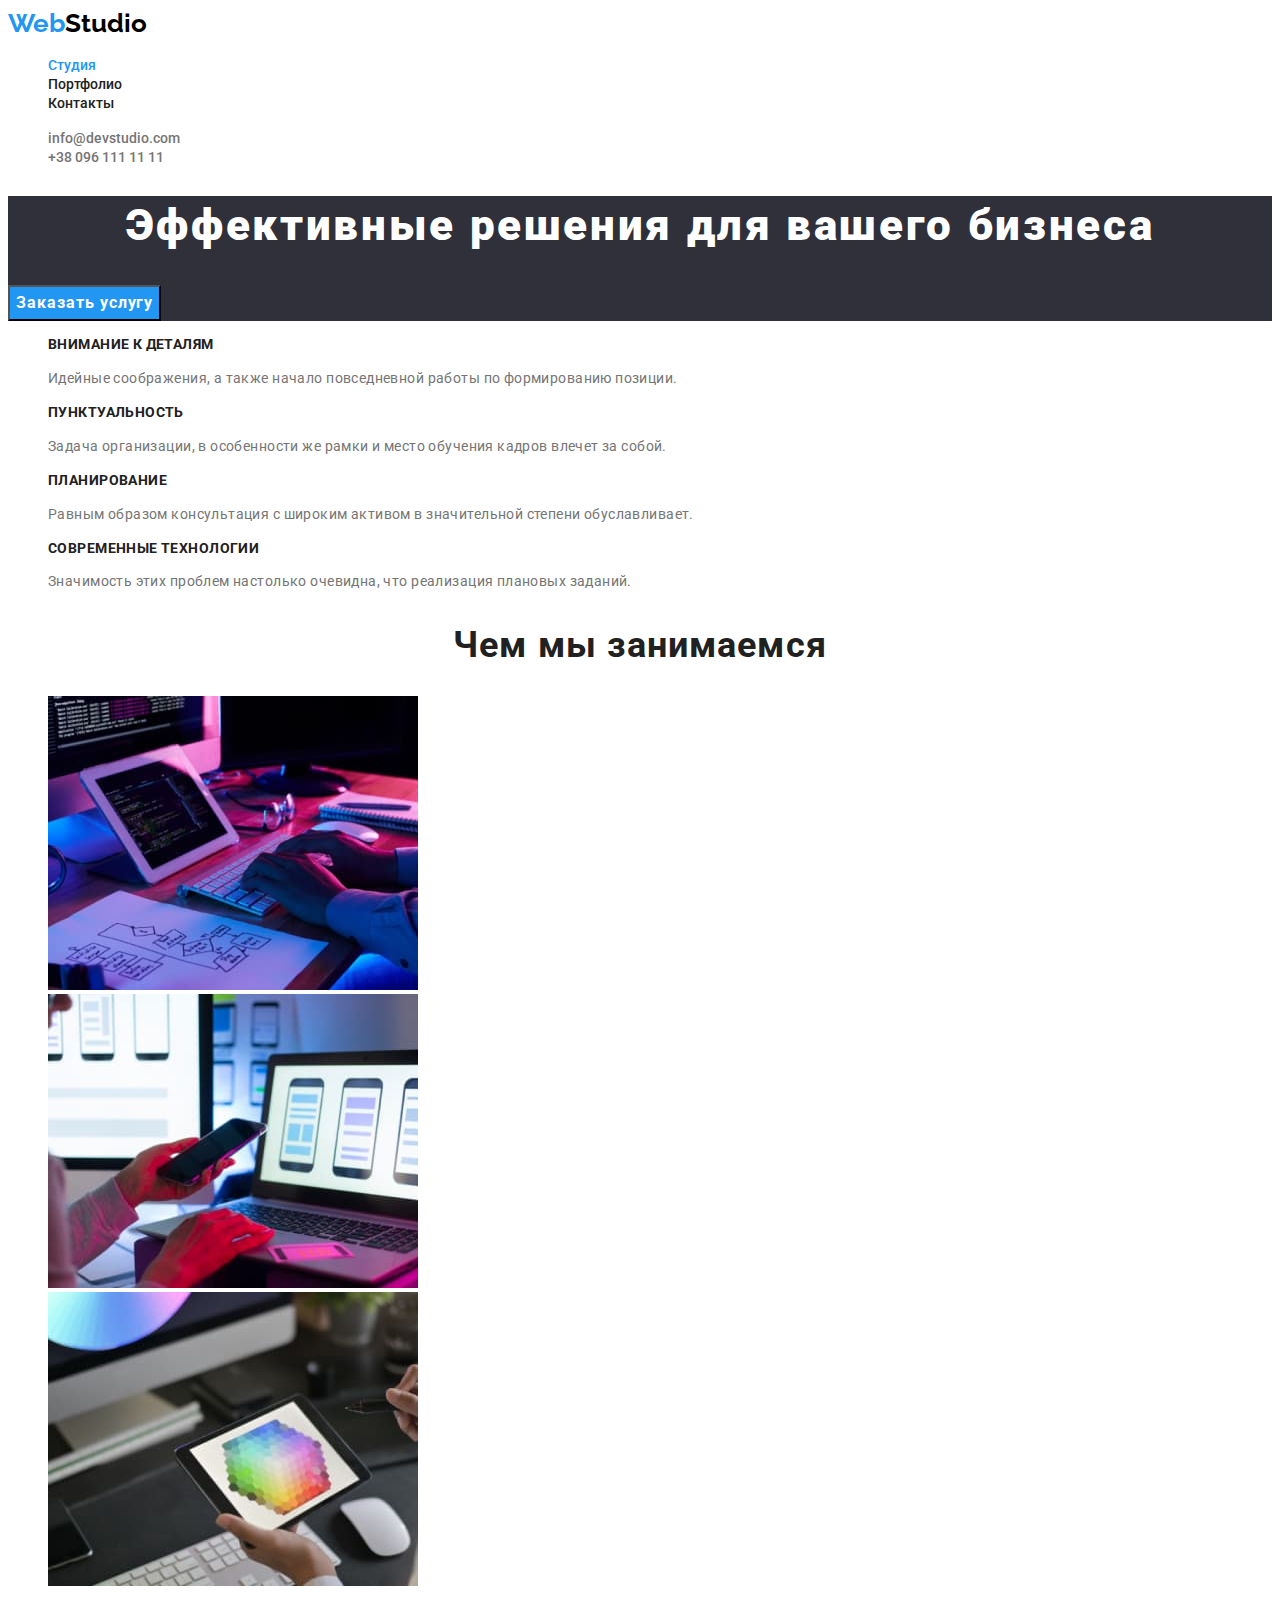
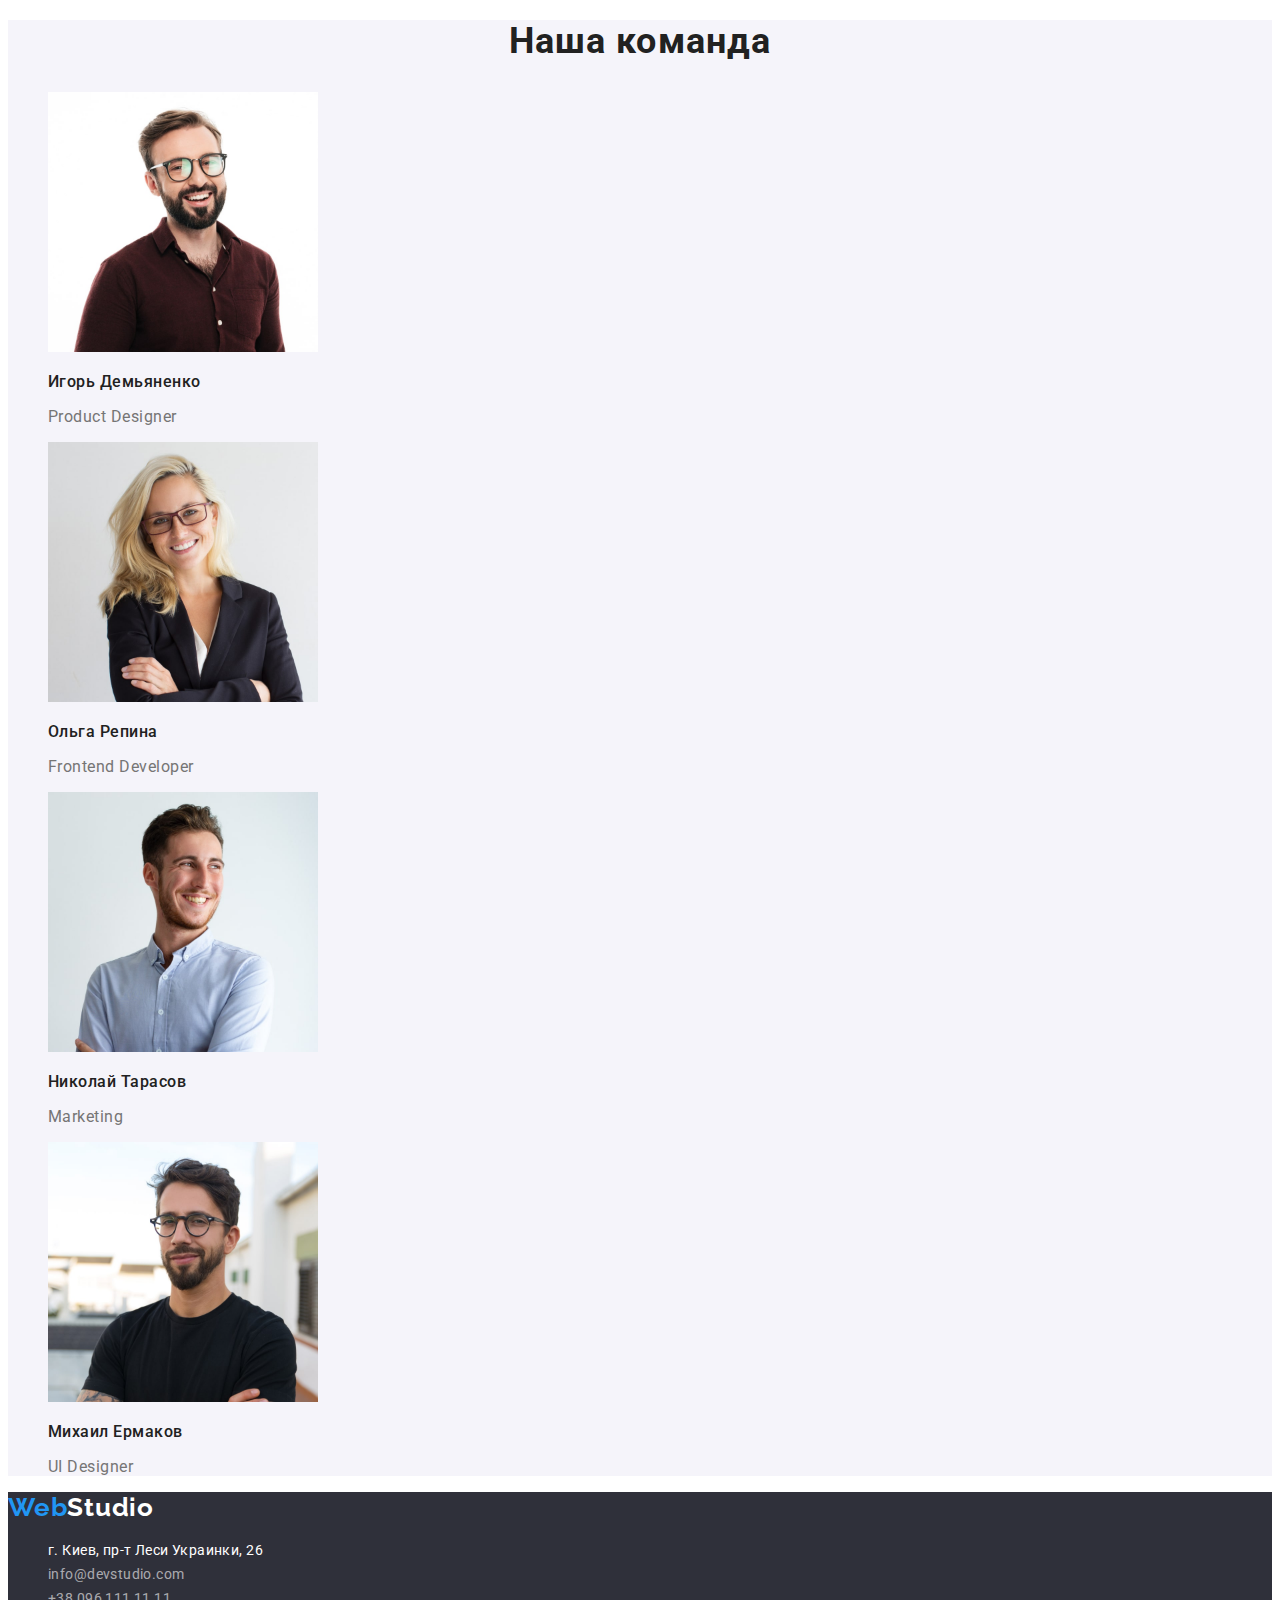
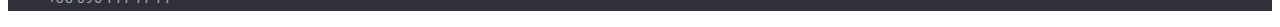
<file: index.html>
<!DOCTYPE html>
<html lang="ru">

<head>
    <meta charset="UTF-8">
    <meta name="viewport" content="width=device-width, initial-scale=1.0">
    <title>Студия</title>
    <link rel="preconnect" href="https://fonts.googleapis.com">
    <link rel="preconnect" href="https://fonts.gstatic.com" crossorigin>
    <link href="https://fonts.googleapis.com/css2?family=Raleway:wght@700&family=Roboto:wght@400;500;700;900&display=swap"
        rel="stylesheet">
    <link rel="stylesheet" href="./css/styles.css">
</head>

<body >
    <!-- Header -->
    <header>
        <nav>
            <a href="" class="logo"><span class="logo-header-part">Web</span>Studio</a>
            <ul class="header-nav list">
                <li><a href="./index.html" class="link current">Студия</a></li>
                <li><a href="./portfolio.html" class="link">Портфолио</a></li>
                <li><a href="" class="link">Контакты</a></li>
            </ul>
        </nav>
        <ul class="contacts list">
            <li><a href="mailto:info@devstudio.com" class="link">info@devstudio.com</a></li>
            <li><a href="tel:+380961111111" class="link">+38 096 111 11 11</a></li>
        </ul>
    </header>
    <main>
        <!-- Section Эффективные решения для вашего бизнеса -->
        <section class="hero">
            <h1 class="hero-title">Эффективные решения для вашего бизнеса</h1>
            <button type="button" class="hero-btn">Заказать услугу</button>
        </section>
        <!-- Section Преимущества -->
        <section class="features">
            <!-- прихований заголовок -->
            <h2 class="features-title visually-hidden">Преимущества</h2>
            <ul class="features-list list">
                <li>
                    <h3 class="features-list-title">Внимание к деталям</h3>
                    <p class="feature-list-text">Идейные соображения, а также начало повседневной работы по формированию позиции.</p>
                </li>
                <li>
                    <h3 class="features-list-title">Пунктуальность</h3>
                    <p class="feature-list-text">Задача организации, в особенности же рамки и место обучения кадров влечет за собой.</p>
                </li>
                <li>
                    <h3 class="features-list-title">Планирование</h3>
                    <p class="feature-list-text">Равным образом консультация с широким активом в значительной степени обуславливает.</p>
                </li>
                <li>
                    <h3 class="features-list-title">Современные технологии</h3>
                    <p class="feature-list-text">Значимость этих проблем настолько очевидна, что реализация плановых заданий.</p>
                </li>
            </ul>
        </section>
        <!-- Section Чем мы занимаемся -->
        <section class="about">
            <h2 class="about-title">Чем мы занимаемся</h2>
            <ul class="about-list list">
                <li><img src="./images/about-img-1.jpg" alt="Розробка програмного забезпечення" width="370" height="294"></li>
                <li><img src="./images/about-img-2.jpg" alt="Підготовка мобільного додатку" width="370" height="294"></li>
                <li><img src="./images/about-img-3.jpg" alt="Робота з палітрою кольорів" width="370" height="294"></li>
            </ul>
        </section>
        <!-- Section Наша команда -->
        <section class="team">
            <h2 class="team-title">Наша команда</h2>
            <ul class="team-list list">
                <li><img src="./images/team-img-1.jpg" alt="Дизайнер" width="270" height="260">
                    <h3 class="team-list-title">Игорь Демьяненко</h3>
                    <p lang="en" class="team-list-text">Product Designer</p>
                </li>
                <li><img src="./images/team-img-2.jpg" alt="Розробник" width="270" height="260">
                    <h3 class="team-list-title">Ольга Репина</h3>
                    <p lang="en" class="team-list-text">Frontend Developer</p>
                </li>
                <li><img src="./images/team-img-3.jpg" alt="Маркетолог" width="270" height="260">
                    <h3 class="team-list-title">Николай Тарасов</h3>
                    <p lang="en" class="team-list-text">Marketing</p>
                </li>
                <li><img src="./images/team-img-4.jpg" alt="Дизайнер" width="270" height="260">
                    <h3 class="team-list-title">Михаил Ермаков</h3>
                    <p lang="en" class="team-list-text">UI Designer</p>
                </li>
            </ul>
        </section>
    </main>
    <footer class="footer">
        <a href="./index.html" class="footer-logo" lang="en"><span class="logo-footer-part">Web</span>Studio</a>
        <address>
            <ul class="footer-list list"> 
                <li >
                    <a href="https://goo.gl/maps/3tdsHGGzz4T1NZrAA" target="_blank" rel="noopener noreferrer" class="footer-list-address">
                        г. Киев, пр-т Леси Украинки, 26</a>
                </li>
                <li><a href="mailto:info@devstudio.com" class="footer-list-contacts">info@devstudio.com</a></li>
                <li><a href="tel:+380961111111" class="footer-list-contacts">+38 096 111 11 11</a></li>
            </ul>
        </address>
    </footer>
</body>

</html>
</file>
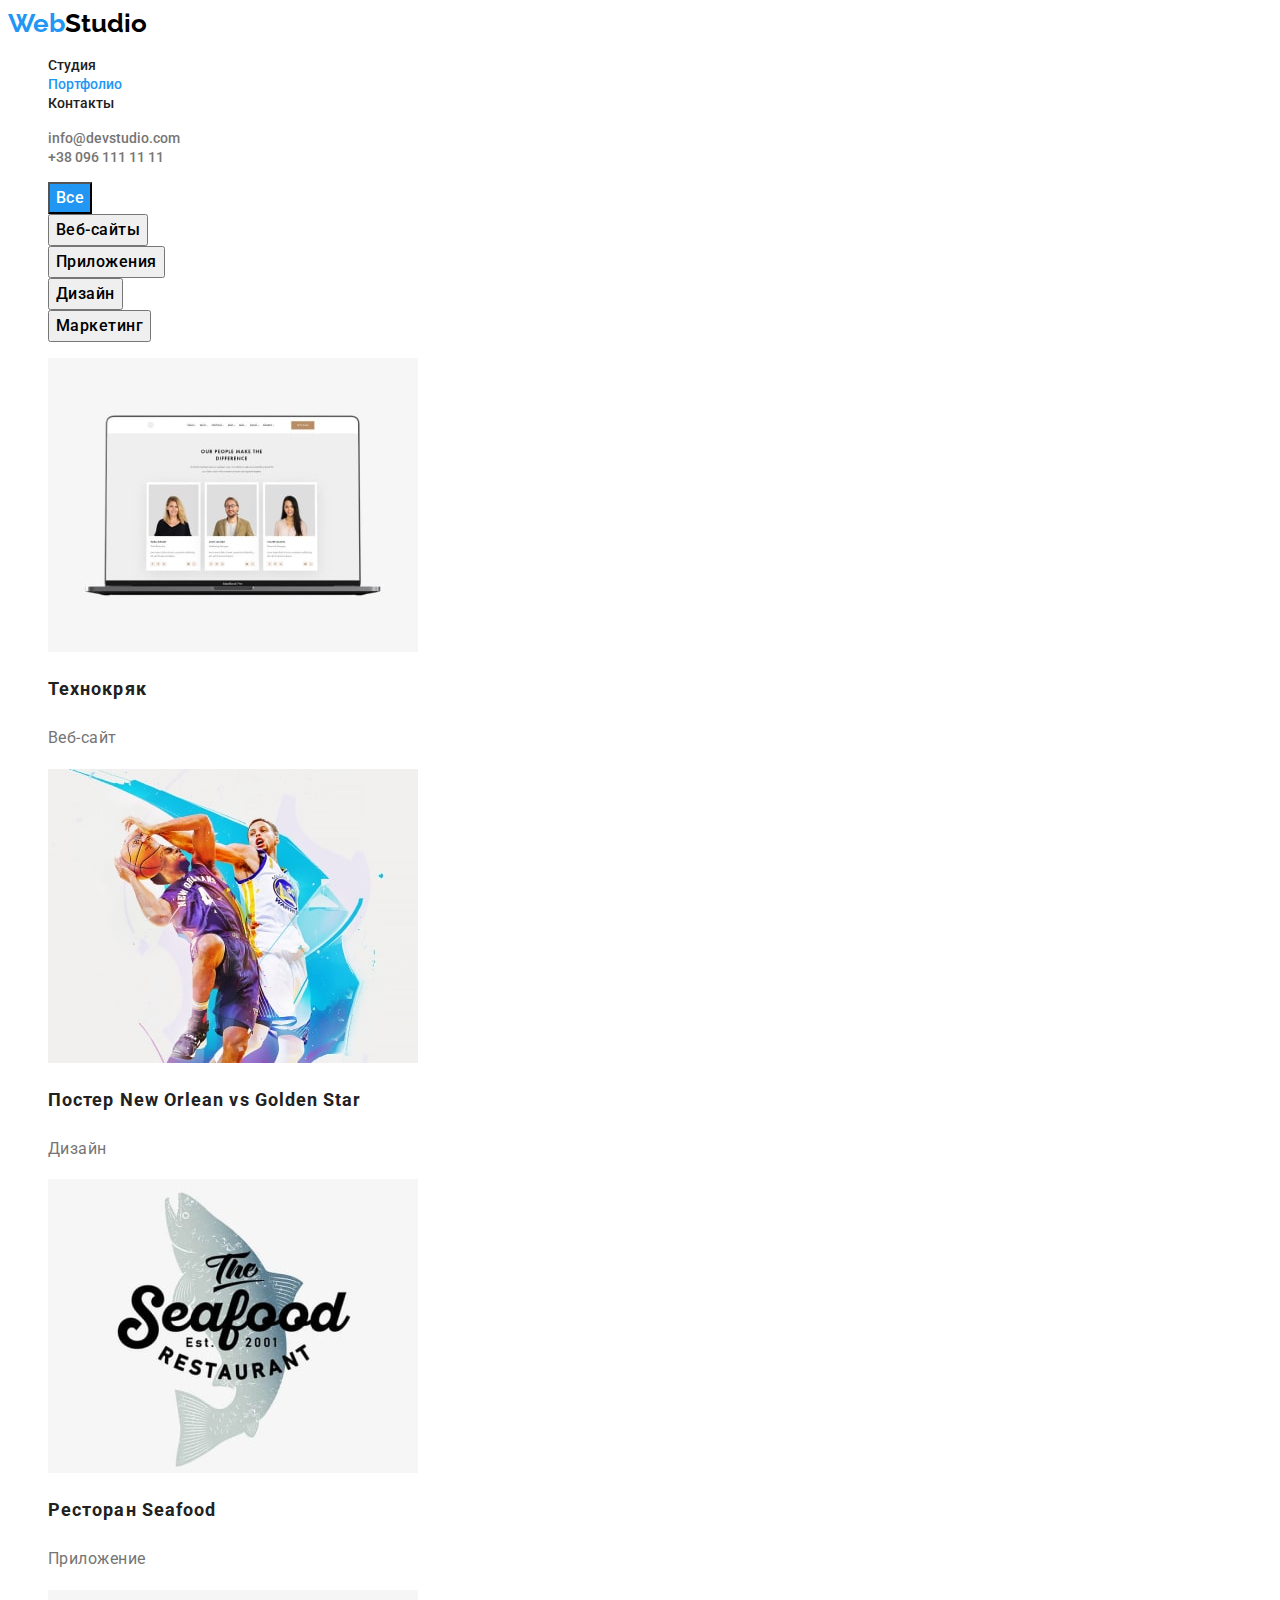
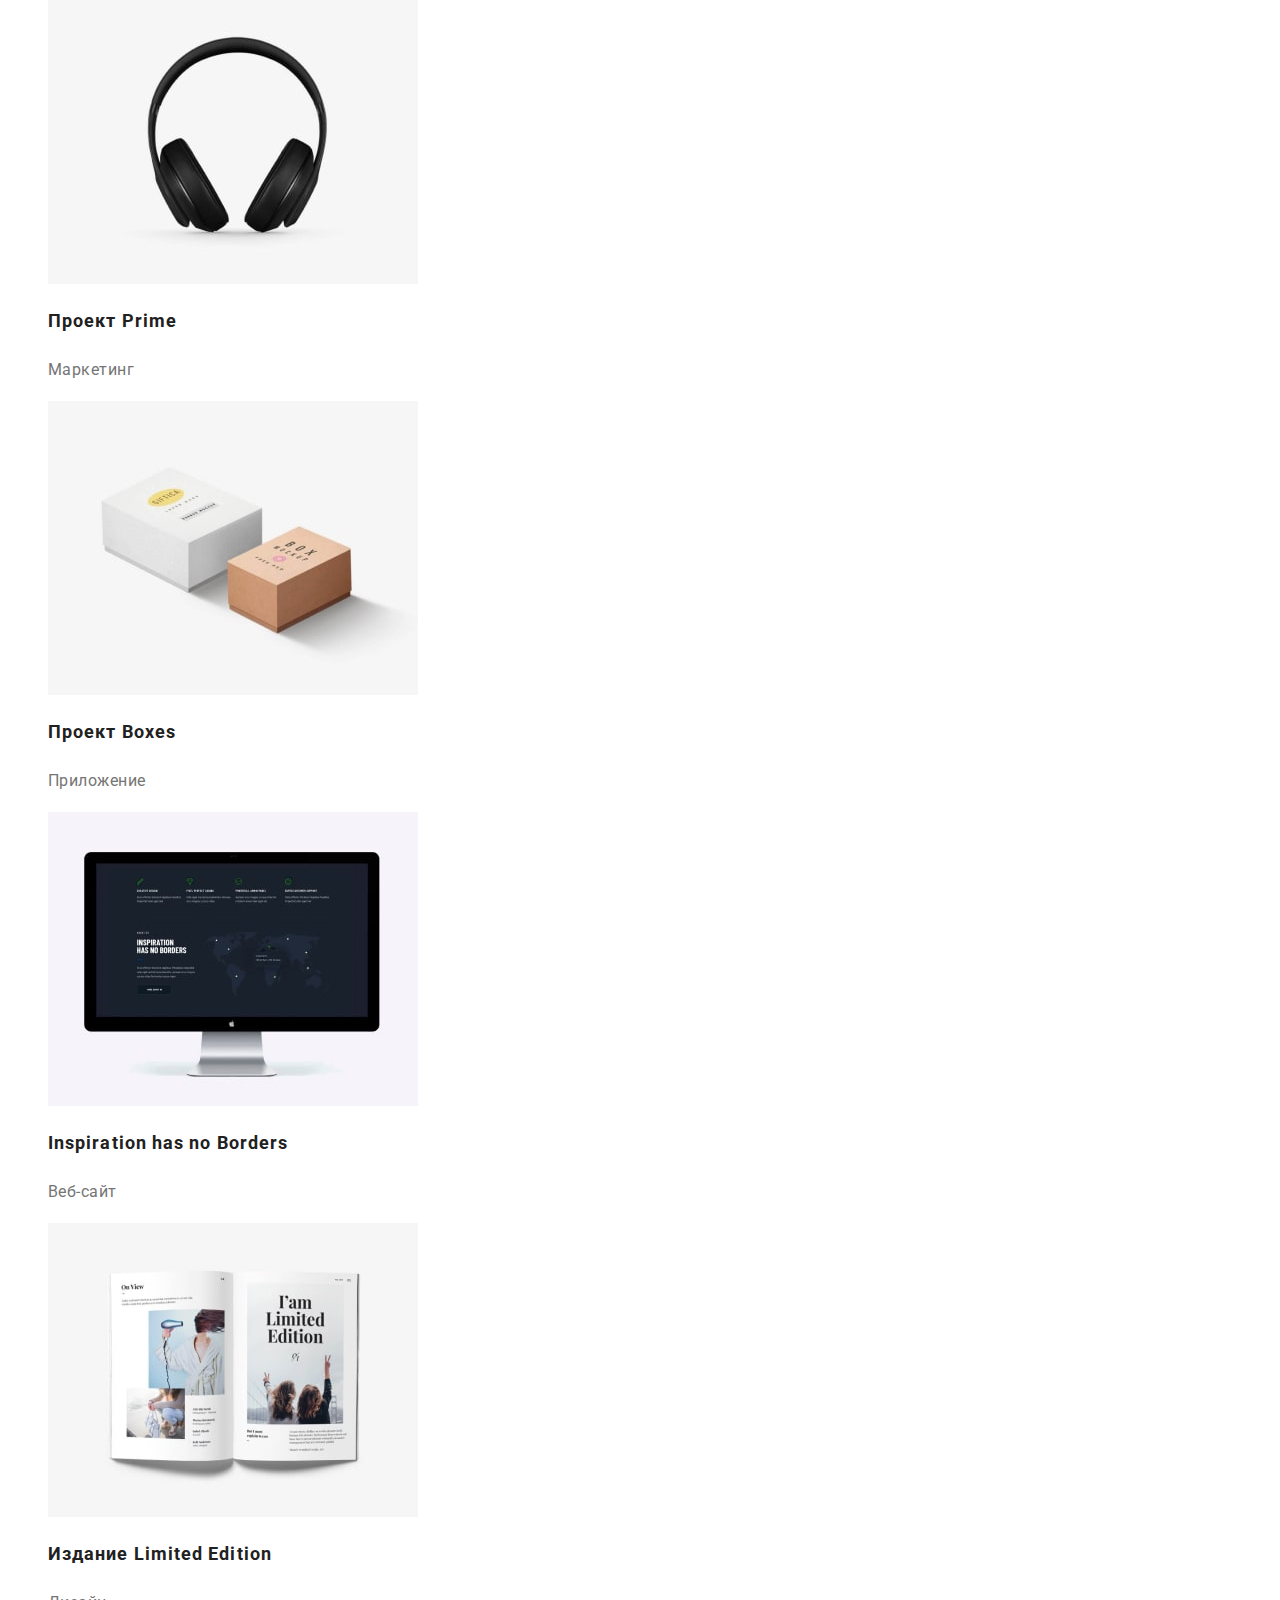
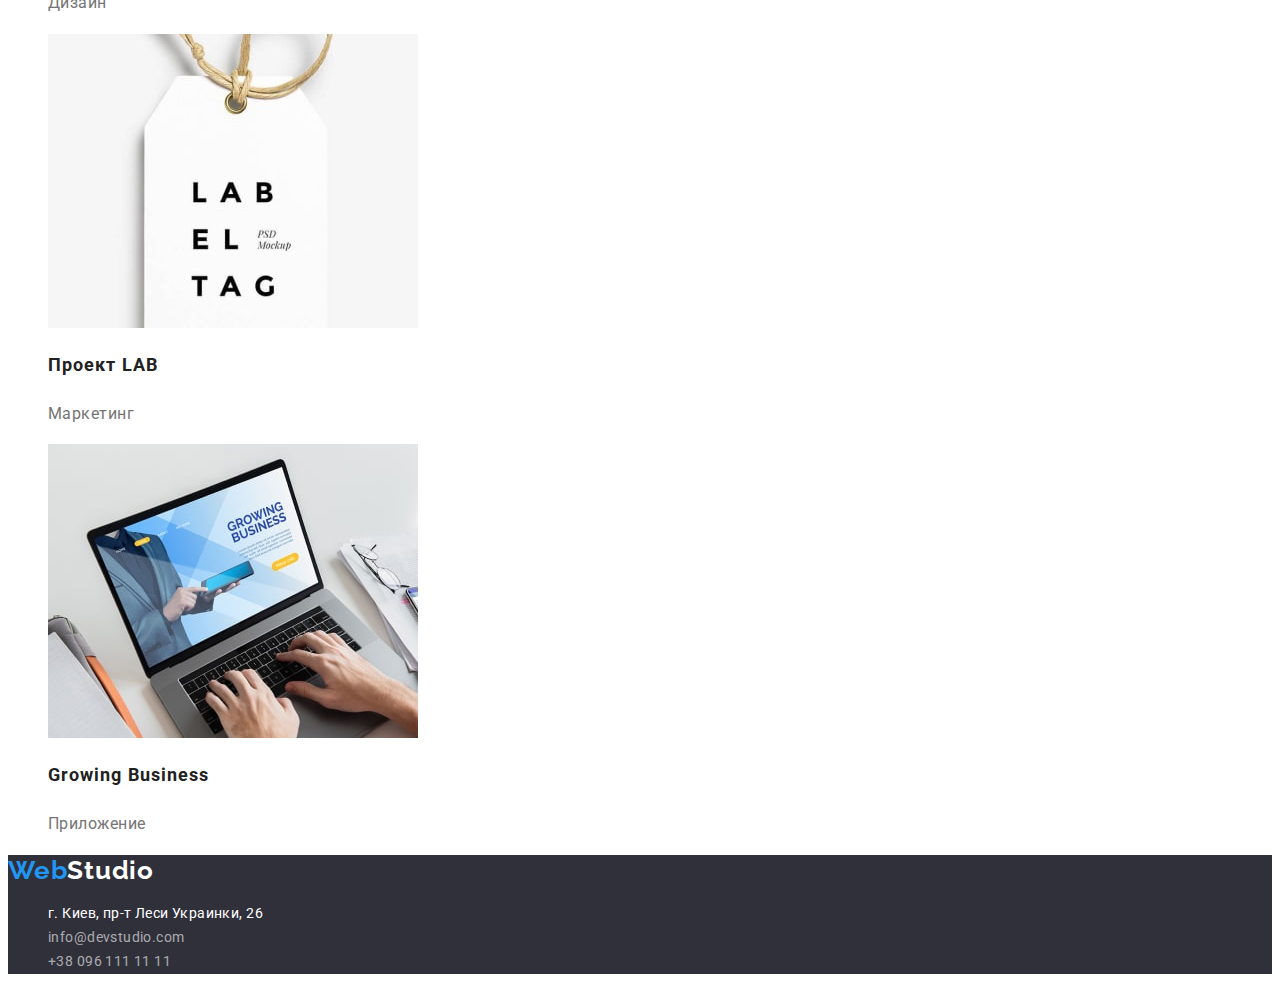
<file: portfolio.html>
<!DOCTYPE html>
<html lang="ru">

<head>
    <meta charset="UTF-8">
    <meta http-equiv="X-UA-Compatible" content="IE=edge">
    <meta name="viewport" content="width=device-width, initial-scale=1.0">
    <title>Portfolio</title>
    <link rel="preconnect" href="https://fonts.googleapis.com">
    <link rel="preconnect" href="https://fonts.gstatic.com" crossorigin>
    <link href="https://fonts.googleapis.com/css2?family=Raleway:wght@700&family=Roboto:wght@400;500;700;900&display=swap"
        rel="stylesheet">

    <link rel="stylesheet" href="./css/styles.css">
</head>

<body>
    <!-- Header -->
    <header>
        <nav>
            <a href="./index.html" class="logo"><span class="logo-header-part">Web</span>Studio</a>
            <ul class="header-nav list">
                <li><a href="./index.html" class="link ">Студия</a></li>
                <li><a href="./portfolio.html" class="link current">Портфолио</a></li>
                <li><a href="" class="link">Контакты</a></li>
            </ul>
        </nav>
        <ul class="contacts list">
            <li><a href="mailto:info@devstudio.com" class="link">info@devstudio.com</a></li>
            <li><a href="tel:+380961111111" class="link">+38 096 111 11 11</a></li>
        </ul>
    </header>

    <main>
        <section>
            <!-- прихований заголовок -->
            <h1 class="visually-hidden">Портфолио</h1>
            <ul class="list">
                <li><button type="button" class="list-btn current-btn">Все</button></li>
                <li><button type="button" class="list-btn">Веб-сайты</button></li>
                <li><button type="button" class="list-btn">Приложения</button></li>
                <li><button type="button" class="list-btn">Дизайн</button></li>
                <li><button type="button" class="list-btn">Маркетинг</button></li>
            </ul>
            <ul class="portfolio list">
                <li>
                    <a href="" class="portfolio-cards">
                        <img src="./images/portf-img-1.jpg" alt="екран ноутбука" width="370" height="294">
                        <h2 class="portfolio-subtitle">Технокряк</h2>
                        <p class="portfolio-text">Веб-сайт</p>
                    </a>
                </li>
                <li>
                    <a href="" class="portfolio-cards">
                        <img src="./images/portf-img-2.jpg" alt="два баскетбольні гравці" width="370" height="294">
                        <h2 class="portfolio-subtitle">Постер New Orlean vs Golden Star</h2>
                        <p class="portfolio-text">Дизайн</p>
                    </a>
                </li>
                <li>
                    <a href="" class="portfolio-cards">
                        <img src="./images/portf-img-3.jpg" alt="лого ресторану Seafood" width="370" height="294">
                        <h2 class="portfolio-subtitle">Ресторан Seafood</h2>
                        <p class="portfolio-text">Приложение</p>
                    </a>
                </li>
                <li>
                    <a href="" class="portfolio-cards">
                        <img src="./images/portf-img-4.jpg" alt="наушники" width="370" height="294">
                        <h2 class="portfolio-subtitle">Проект Prime</h2>
                        <p class="portfolio-text">Маркетинг</p>
                    </a>
                </li>
                <li>
                    <a href="" class="portfolio-cards">
                        <img src="./images/portf-img-5.jpg" alt="дві коробки" width="370" height="294">
                        <h2 class="portfolio-subtitle">Проект Boxes</h2>
                        <p class="portfolio-text">Приложение</p>
                    </a>
                </li>
                <li>
                    <a href="" class="portfolio-cards">
                        <img src="./images/portf-img-6.jpg" alt="монітор" width="370" height="294">
                        <h2 lang="en" class="portfolio-subtitle">Inspiration has no Borders</h2>
                        <p class="portfolio-text">Веб-сайт</p>
                    </a>
                </li>
                <li>
                    <a href="" class="portfolio-cards">
                        <img src="./images/portf-img-7.jpg" alt="розгорнута книга" width="370" height="294">
                        <h2 class="portfolio-subtitle">Издание Limited Edition</h2>
                        <p class="portfolio-text">Дизайн</p>
                    </a>
                </li>
                <li>
                    <a href="" class="portfolio-cards">
                        <img src="./images/portf-img-8.jpg" alt="бірка" width="370" height="294">
                        <h2 class="portfolio-subtitle">Проект LAB</h2>
                        <p class="portfolio-text">Маркетинг</p>
                    </a>
                </li>
                <li>
                    <a href="" class="portfolio-cards">
                        <img src="./images/portf-img-9.jpg" alt="екран ноутбука" width="370" height="294">
                        <h2 lang="en" class="portfolio-subtitle">Growing Business</h2>
                        <p class="portfolio-text">Приложение</p>
                    </a>
                </li>
            </ul>
        </section>
    </main>

    <footer class="footer">
        <a href="./index.html" class="footer-logo"><span class="logo-footer-part">Web</span>Studio</a>
        <address>
            <ul class="footer-list list">
                <li>
                    <a href="https://goo.gl/maps/3tdsHGGzz4T1NZrAA" target="_blank" rel="noopener noreferrer"
                        class="footer-list-address">
                        г. Киев, пр-т Леси Украинки, 26</a>
                </li>
                <li><a href="mailto:info@devstudio.com" class="footer-list-contacts">info@devstudio.com</a></li>
                <li><a href="tel:+380961111111" class="footer-list-contacts">+38 096 111 11 11</a></li>
            </ul>
        </address>
    </footer>
</body>

</html>
</file>
<file: css/styles.css>
/* колір основного тексту #212121 */
/* другорядний колір тексту #757575 */
/* колір Героя #FFFFFF */
/* акцент #2196F3 */
/* лого: одна част. акцент, інша #000000 */

/* основний колір bg #FFFFFF */
/* другорядний колір фону #F5F4FA */
/* колір Героя та Футеру #2F303A */

:root {
  --primary-text-color: #212121;
  --secondary-text-color: #757575;
  --accent-color: #2196f3;
  --hover-accent-color: #188CE8;
  --primary-bg-color: #ffffff;
  --secondary-bg-color: #f5f4fa;
  --footer-bg-color: #2f303a;
  --logo-color: #000000;
}
body {
  background-color: var(--primary-bg-color);
  color: var(--primary-text-color);
  font-family: Roboto, sans-serif;
}

.list {
  list-style: none;
}
a {
  text-decoration: none;
}

/* ----------------Logo----------------- */
.logo {
  color: var(--logo-color);
  font-family: Raleway, sans-serif;
  font-weight: 700;
  font-size: 26px;
  line-height: 1.2;
}
.logo-header-part {
  color: var(--accent-color);
}

/* -----------навігація сайту------------ */
.header-nav .link {
  color: var(--primary-text-color);
  font-weight: 500;
  font-size: 14px;
  line-height: 1.14;
}
.header-nav .link:hover,
.header-nav .link:focus,
.contacts .link:hover,
.contacts .link:focus,
.link.current {
  color: var(--accent-color);
}

.contacts .link {
  color: var(--secondary-text-color);
  font-weight: 500;
  font-size: 14px;
  line-height: 1.14;
}

/* -----------------Герой------------------- */
.hero {
  background-color: var(--footer-bg-color);
}
.hero-title {
  color: var(--primary-bg-color);
  font-weight: 900;
  font-size: 44px;
  line-height: 1.36;
  text-align: center;
  letter-spacing: 0.06em;
}
.hero-btn {
  font-family: inherit;
  background-color: var(--accent-color);
  color: var(--primary-bg-color);
  font-weight: 700;
  font-size: 16px;
  line-height: 1.87;
  letter-spacing: 0.06em;

  cursor: pointer;
}

.hero-btn:hover {
  background-color: var(--hover-accent-color);
  color: var(--primary-bg-color);
}

/* -------------------Features--------------- */
.visually-hidden {
  position: absolute;
  white-space: nowrap;
  width: 1px;
  height: 1px;
  overflow: hidden;
  border: 0;
  padding: 0;
  clip: rect(0 0 0 0);
  clip-path: inset(50%);
  margin: -1px;
}

.features-list-title {
  font-size: 14px;
  line-height: 1.14;
  letter-spacing: 0.03em;
  text-transform: uppercase;
}

.feature-list-text {
  color: var(--secondary-text-color);
  font-weight: 400;
  font-size: 14px;
  line-height: 1.71;
  letter-spacing: 0.03em;
}

/* --------------------About------------------ */
.about-title, 
.team-title {
  font-size: 36px;
  line-height: 1.17;
  text-align: center;
  letter-spacing: 0.03em;
}

/* --------------------Team-------------------- */
.team {
  background-color: var(--secondary-bg-color);
}

.team-list-title {
  font-weight: 500;
  font-size: 16px;
  line-height: 1.19;
  letter-spacing: 0.03em;
}
.team-list-text {
  color: var(--secondary-text-color);
  font-weight: 400;
  font-size: 16px;
  line-height: 1.19;
  letter-spacing: 0.03em;
}

/* --------------------Footer----------------- */
.footer {
  background-color: var(--footer-bg-color);
}
.footer-logo {
  color: var(--primary-bg-color);
  font-family: Raleway, sans-serif;
  font-weight: 700;
  font-size: 26px;
  line-height: 1.19;
  letter-spacing: 0.03em;
}
.logo-footer-part {
  color: var(--accent-color);
}
.footer-list-address {
  color: var(--primary-bg-color);
  font-style: normal;
  font-weight: 400;
  font-size: 14px;
  line-height: 1.71;
  letter-spacing: 0.03em;
}
.footer-list-address:hover,
.footer-list-address:focus {
  color: var(--accent-color);
}
.footer-list-contacts {
  color: rgba(255, 255, 255, 0.6);
  font-style: normal;
  font-weight: 400;
  font-size: 14px;
  line-height: 1.71;
  letter-spacing: 0.03em;
}
.footer-list-contacts:hover,
.footer-list-contacts:focus {
  color: var(--accent-color);
}

/* --------------------Portfolio-------------------- */
.list-btn {
  font-family: inherit;
  font-weight: 500;
  font-size: 16px;
  line-height: 1.62;
  text-align: center;
  letter-spacing: 0.03em;

  cursor: pointer;
}
.list-btn:hover,
.list-btn:focus,
.current-btn {
  background-color: var(--accent-color);
  color: var(--primary-bg-color);
}

.portfolio-cards .portfolio-subtitle {
  color: var(--primary-text-color);
  font-size: 18px;
  line-height: 2;
  letter-spacing: 0.06em;
}
.portfolio-cards .portfolio-text {
  color: var(--secondary-text-color);
  font-weight: 400;
  font-size: 16px;
  line-height: 1.87;
  letter-spacing: 0.03em;
}
</file>
